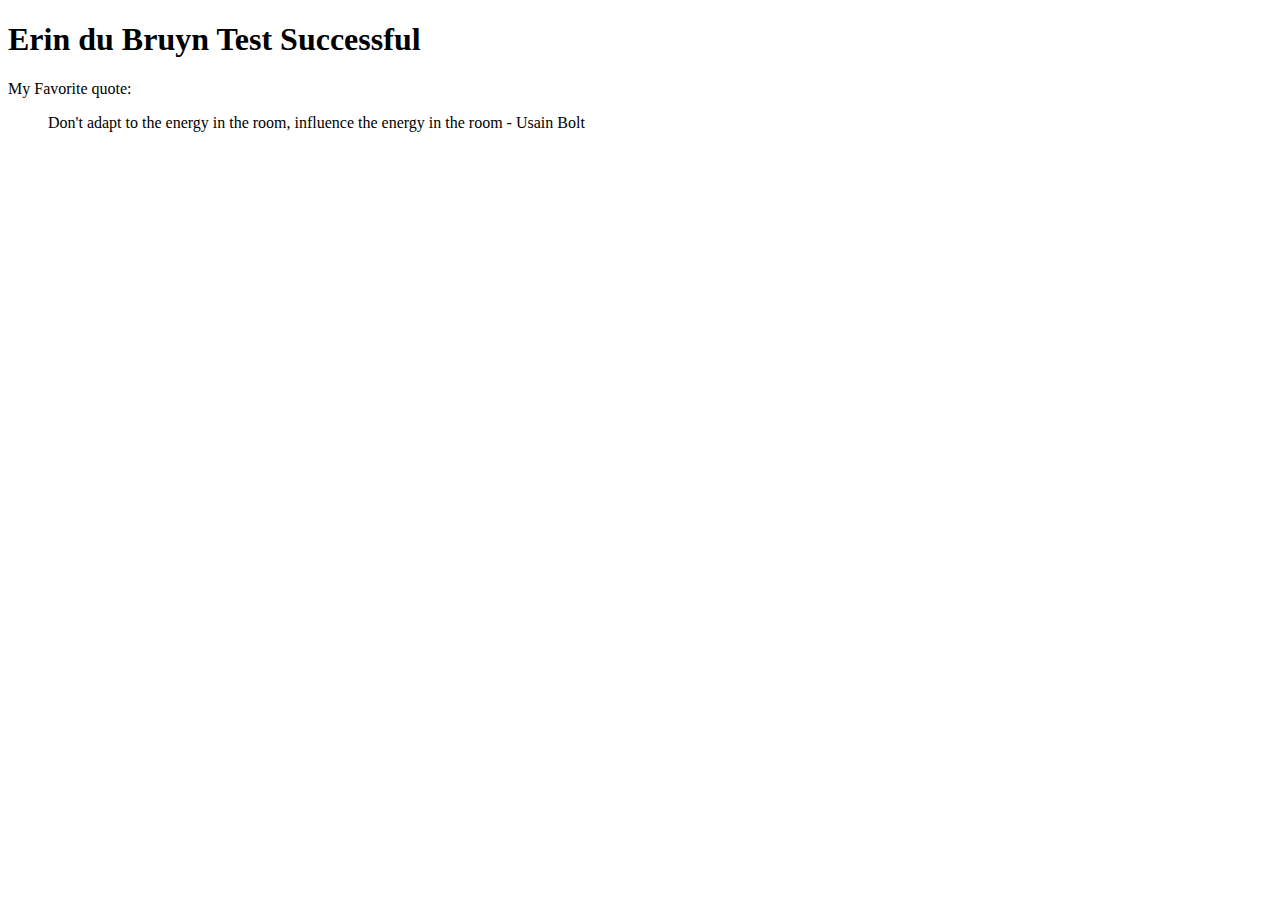
<file: assignment11_github/index.htm>
<!DOCTYPE html>
<html>

<head>
    <meta charset="utf-8">
    <title>GitHub Test</title>
</head>

<body>
    <header>
        <h1>Erin du Bruyn Test Successful</h1>
        <p>My Favorite quote:</p>
        <blockquote>
            <p>Don't adapt to the energy in the room, influence the energy in the room - Usain Bolt</p>
        </blockquote>
    </header>
</body>
</html>
</file>
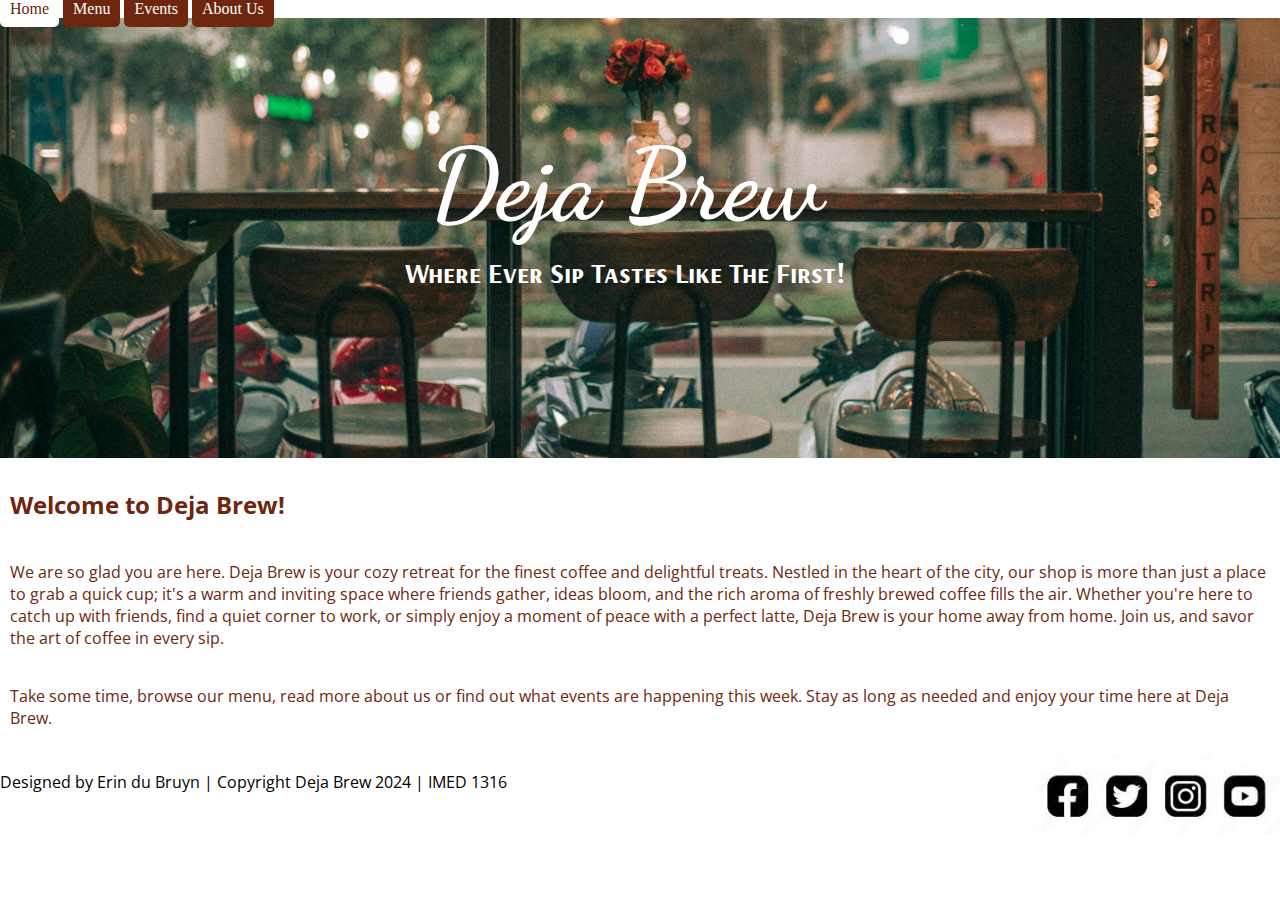
<file: external_project/index.htm>
<!DOCTYPE html>
<html lang="en">
<head>
    <meta name="viewport" content="width=device-width, initial-scale=1.0">
    <meta charset="UTF-8">
    <link rel="stylesheet" href="stylesheet.css">
    <!--Student ID: 7745500-->
    <title>Deja Drew</title>
</head>
<body>
    <nav>
        <a href="index.htm">Home</a>
         <a href="menu.htm">Menu</a>
         <a href="events.htm">Events</a>
         <a href="aboutus.htm">About Us</a>
 </nav>
    <header>
        <h1>Deja Brew<span>Where Ever Sip Tastes Like The First!</span></h1> 
    </header>
<main>
        <section>
        <h2>Welcome to Deja Brew! </h2>
        <p> We are so glad you are here. Deja Brew is your cozy retreat for the finest coffee and delightful treats. Nestled 
            in the heart of the city, our shop is more than just a place to grab a quick cup; it's a warm and 
            inviting space where friends gather, ideas bloom, and the rich aroma of freshly brewed coffee fills 
            the air. Whether you're here to catch up with friends, find a quiet corner to work, or simply enjoy 
            a moment of peace with a perfect latte, Deja Brew is your home away from home. Join us, and savor 
            the art of coffee in every sip.
        </p>
        <p>Take some time, browse our menu, read more about us or find out what events are happening this week.
            Stay as long as needed and enjoy your time here at Deja Brew.
        </p>
       </section>
    </main>

<footer>
    <p>Designed by Erin du Bruyn | Copyright Deja Brew 2024 | IMED 1316</p>
        <img src="images/socialmedia.jpg" alt="Social Media">
</footer>
</body>
</html>
</file>
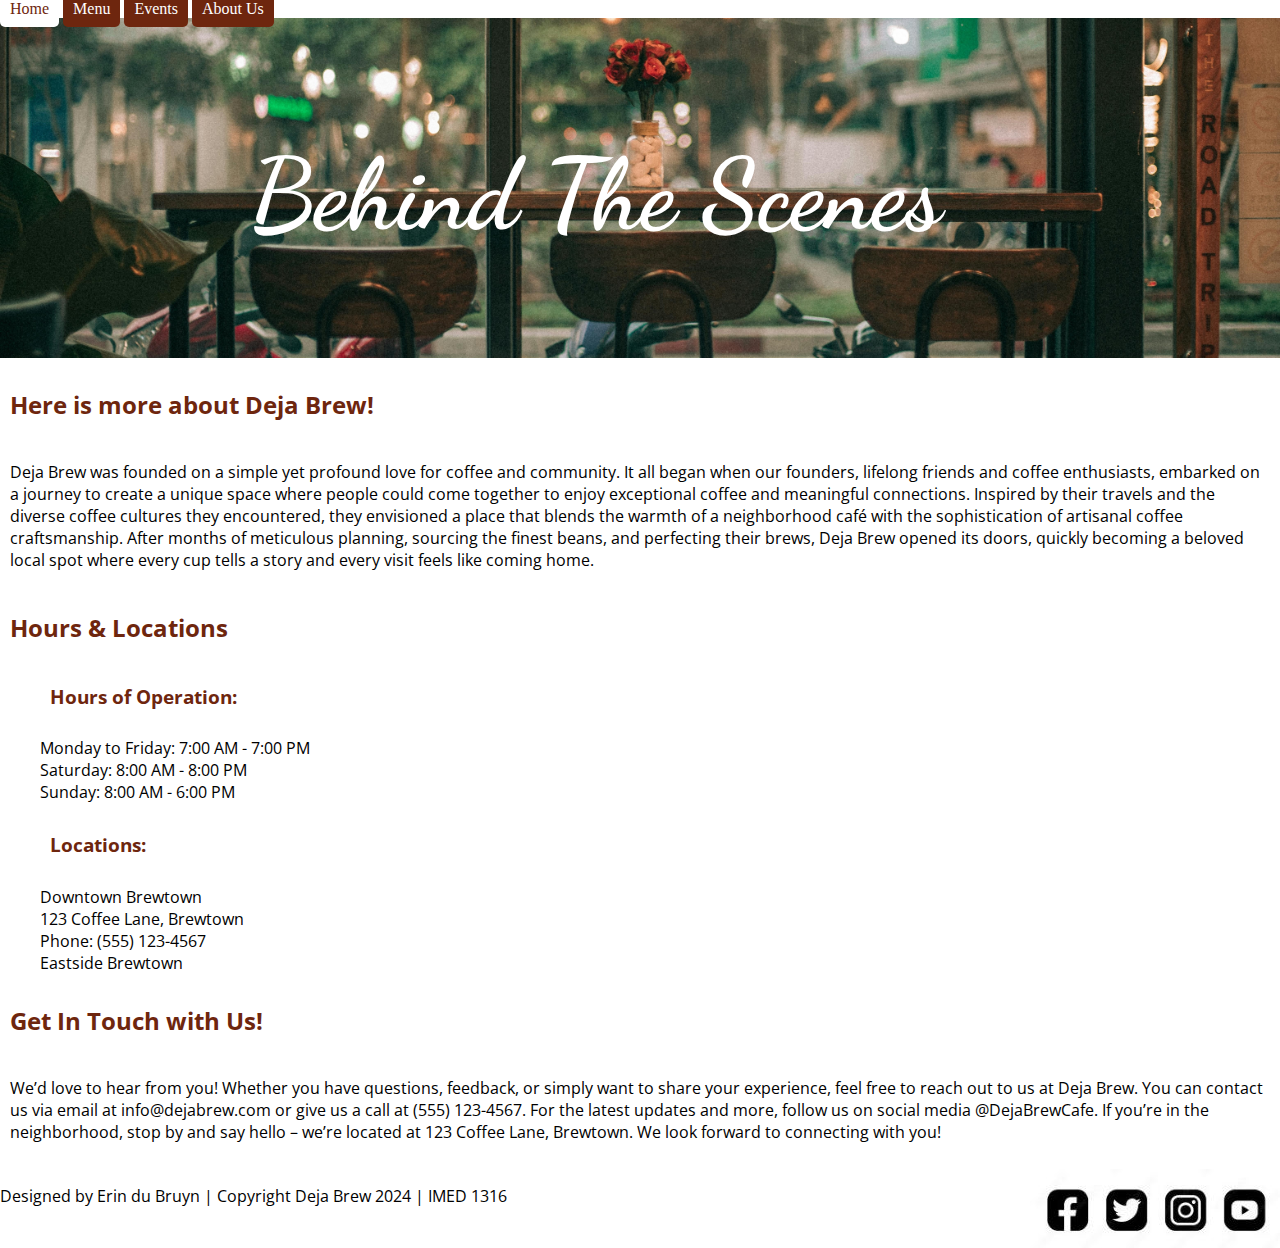
<file: external_project/aboutus.htm>
<!DOCTYPE html>
<html lang="en">
    <head>
        <!--Student ID:7745500-->
        <title>About Us</title>
        <link rel="stylesheet" href="stylesheet.css">
        <link rel="stylesheet" href="aboutus_stylesheet.css">
    </head>
    <body>
        <nav>
            <a href="index.htm">Home</a>
             <a href="menu.htm">Menu</a>
             <a href="events.htm">Events</a>
             <a href="aboutus.htm">About Us</a>
     </nav>
        <header>
            <h1>Behind The Scenes</h1> 
        </header>
        <main>
            <section>
            <h2>Here is more about Deja Brew!</h2>
            <p> Deja Brew was founded on a simple yet profound love for coffee and community. It all began when 
                our founders, lifelong friends and coffee enthusiasts, embarked on a journey to create a unique 
                space where people could come together to enjoy exceptional coffee and meaningful connections. 
                Inspired by their travels and the diverse coffee cultures they encountered, they envisioned a 
                place that blends the warmth of a neighborhood café with the sophistication of artisanal coffee 
                craftsmanship. After months of meticulous planning, sourcing the finest beans, and perfecting 
                their brews, Deja Brew opened its doors, quickly becoming a beloved local spot where every cup 
                tells a story and every visit feels like coming home.
            </p>
            </section>

            <section>
                <h2>Hours & Locations</h2>
                <ul>
                <h3> Hours of Operation:</h3>
                
                    <li>Monday to Friday: 7:00 AM - 7:00 PM</li>
                    <li>Saturday: 8:00 AM - 8:00 PM</li>
                    <li>Sunday: 8:00 AM - 6:00 PM</li>
                <h3>Locations:</h3> 
                    
                    <li>Downtown Brewtown</li>
                    
                    <li>123 Coffee Lane, Brewtown</li>
                    <li>Phone: (555) 123-4567</li>
                    <li>Eastside Brewtown</li>
                </ul>
                </section>

                <section>
                    <h2>Get In Touch with Us!</h2>
                    <p> We’d love to hear from you! Whether you have questions, feedback, or simply want to share 
                        your experience, feel free to reach out to us at Deja Brew. You can contact us via email 
                        at info@dejabrew.com or give us a call at (555) 123-4567. For the latest updates and more, 
                        follow us on social media @DejaBrewCafe. If you’re in the neighborhood, stop by and say 
                        hello – we’re located at 123 Coffee Lane, Brewtown. We look forward to connecting with you!
                    </p>
                </section>
        </main>
    
    <footer>
        <p>Designed by Erin du Bruyn | Copyright Deja Brew 2024 | IMED 1316</p>
            <img src="images/socialmedia.jpg" alt="Social Media">
    </footer>
    </body>
    </html>
</file>
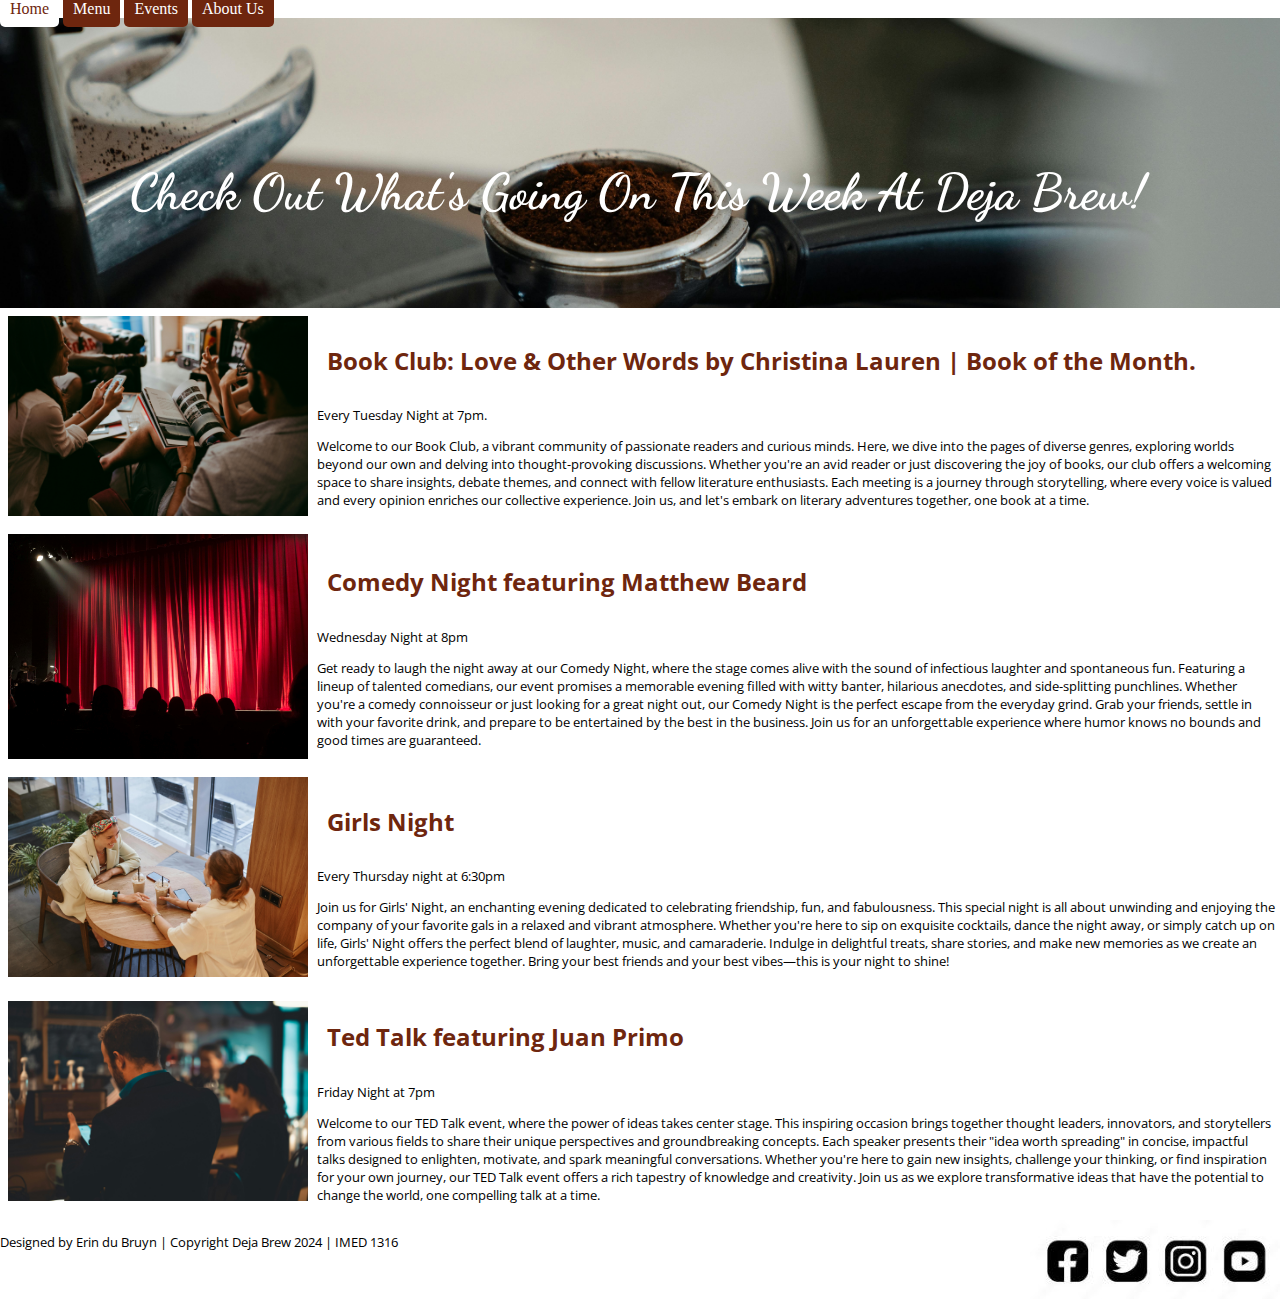
<file: external_project/events.htm>
<!DOCTYPE html>
<html lang="en">
    <head>
        <!--Student ID:7745500-->
        <title>Weekly Events</title>
        <link rel="stylesheet" href="stylesheet.css">
        <link rel="stylesheet" href="menu_stylesheet.css">
        <link rel="stylesheet" href="events_stylesheet.css">
    </head>
    <body>
        <nav>
            <a href="index.htm">Home</a>
             <a href="menu.htm">Menu</a>
             <a href="events.htm">Events</a>
             <a href="aboutus.htm">About Us</a>
     </nav>
        <header>
            <h1>Check Out What's Going On This Week At Deja Brew!</h1> 
        </header>
<main>
    <table>
        <tbody>
            <tr>
                <td><img src="images/bookclub.jpg" alt="Book Club">
                <td> 
                <h2>Book Club: Love & Other Words by Christina Lauren | Book of the Month.</h2>
                    <p>Every Tuesday Night at 7pm.</p>
                <p>Welcome to our Book Club, a vibrant community of passionate readers and curious minds. 
                    Here, we dive into the pages of diverse genres, exploring worlds beyond our own and delving 
                    into thought-provoking discussions. Whether you're an avid reader or just discovering the 
                    joy of books, our club offers a welcoming space to share insights, debate themes, and connect 
                    with fellow literature enthusiasts. Each meeting is a journey through storytelling, where 
                    every voice is valued and every opinion enriches our collective experience. Join us, and 
                    let's embark on literary adventures together, one book at a time.
                </p>
                </td>
            </tr>

            <tr>
                <td><img src="images/comedy.jpg" alt="Comedy Night">
                <td> 
                    <h2>Comedy Night featuring Matthew Beard</h2>
                    <p>Wednesday Night at 8pm</p>
                    <p>Get ready to laugh the night away at our Comedy Night, where the stage comes alive with 
                    the sound of infectious laughter and spontaneous fun. Featuring a lineup of talented 
                    comedians, our event promises a memorable evening filled with witty banter, hilarious 
                    anecdotes, and side-splitting punchlines. Whether you're a comedy connoisseur or just looking 
                    for a great night out, our Comedy Night is the perfect escape from the everyday grind. Grab 
                    your friends, settle in with your favorite drink, and prepare to be entertained by the best 
                    in the business. Join us for an unforgettable experience where humor knows no bounds and good 
                    times are guaranteed. </p></td>
               
            </tr>
            
            <tr>
                <td><img src="images/girlsnight.jpg" alt="Girls Night">
                <td> 
                    <h2>Girls Night</h2>
                    <p>Every Thursday night at 6:30pm</p>
                    <p>Join us for Girls' Night, an enchanting evening dedicated to celebrating friendship, fun, 
                    and fabulousness. This special night is all about unwinding and enjoying the company of your 
                    favorite gals in a relaxed and vibrant atmosphere. Whether you're here to sip on exquisite 
                    cocktails, dance the night away, or simply catch up on life, Girls' Night offers the perfect 
                    blend of laughter, music, and camaraderie. Indulge in delightful treats, share stories, and 
                    make new memories as we create an unforgettable experience together. Bring your best friends 
                    and your best vibes—this is your night to shine!</p></td>
                
            </tr>

            <tr>
                <td><img src="images/tedtalk.jpg" alt="Ted Talk ft Juan Primo">
                <td> 
                    <h2>Ted Talk featuring Juan Primo</h2>
                    <p>Friday Night at 7pm</p>
                    <p>Welcome to our TED Talk event, where the power of ideas takes center stage. This inspiring 
                    occasion brings together thought leaders, innovators, and storytellers from various fields to 
                    share their unique perspectives and groundbreaking concepts. Each speaker presents their "idea 
                    worth spreading" in concise, impactful talks designed to enlighten, motivate, and spark 
                    meaningful conversations. Whether you're here to gain new insights, challenge your thinking, 
                    or find inspiration for your own journey, our TED Talk event offers a rich tapestry of 
                    knowledge and creativity. Join us as we explore transformative ideas that have the potential 
                    to change the world, one compelling talk at a time.</p></td>
            
            </tr>
            
            </tbody>
                      
    </table>
                
    <footer>
        <p>Designed by Erin du Bruyn | Copyright Deja Brew 2024 | IMED 1316</p>
        <img src="images/socialmedia.jpg" alt="Social Media">
    </footer>
</main>
</body>
</html>
</file>
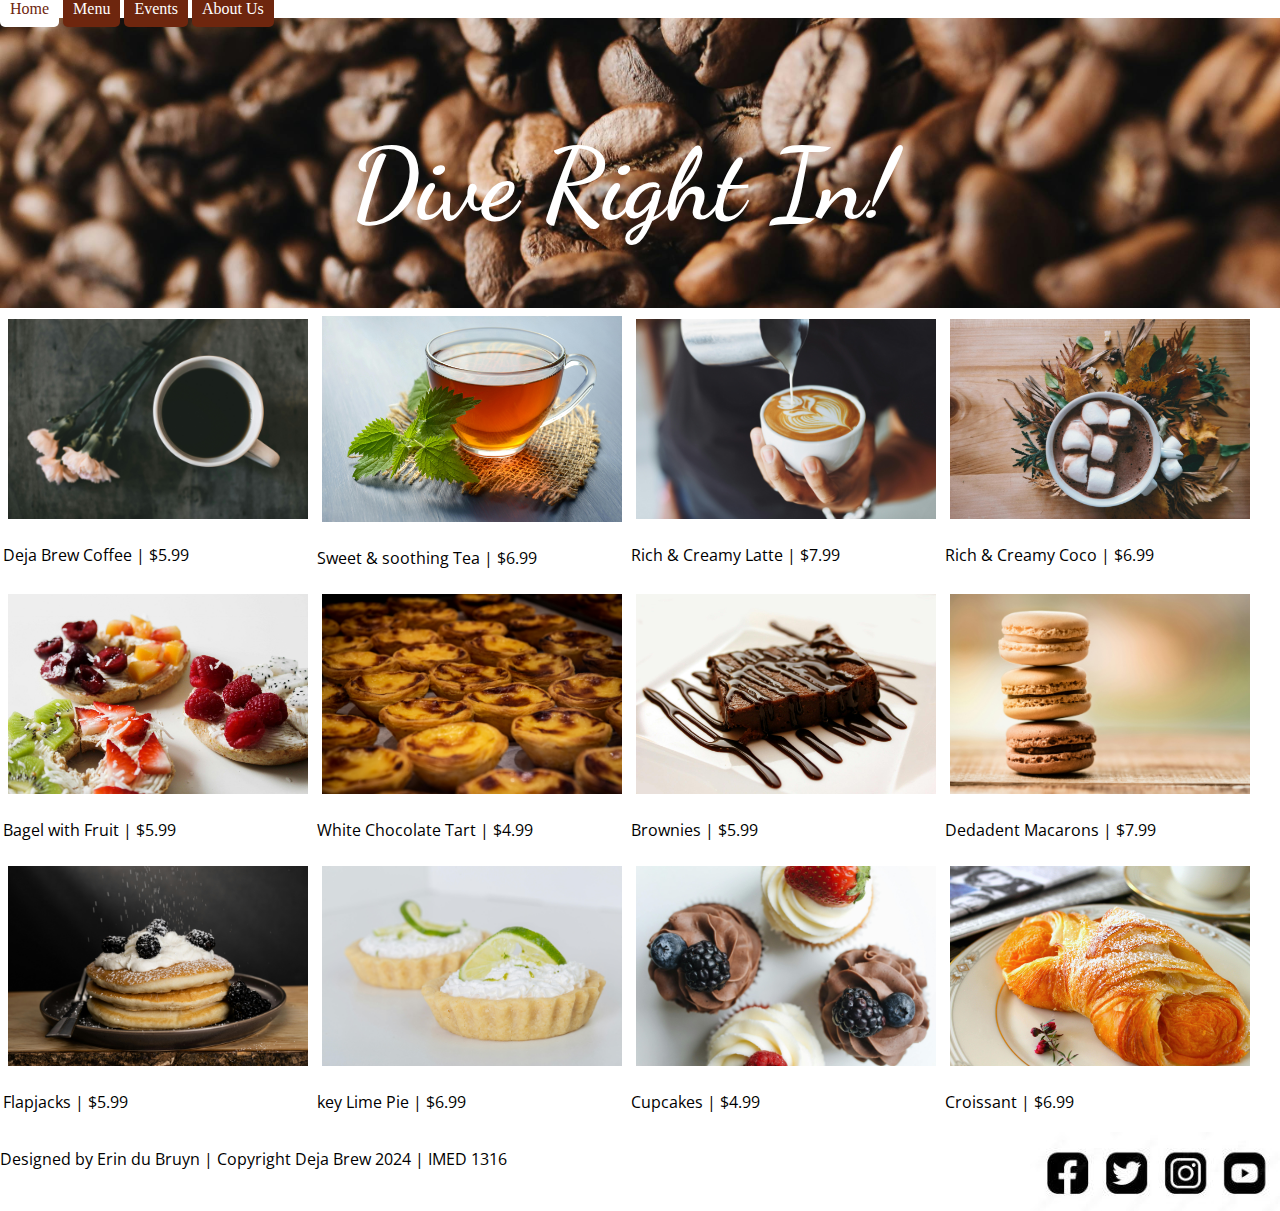
<file: external_project/menu.htm>
<!DOCTYPE html>
<html lang="en">
    <head>
        <!--Student ID:7745500-->
        <title>Menu</title>
        <link rel="stylesheet" href="stylesheet.css">
        <link rel="stylesheet" href="menu_stylesheet.css">
    </head>
    <body>
        <nav>
            <a href="index.htm">Home</a>
             <a href="menu.htm">Menu</a>
             <a href="events.htm">Events</a>
             <a href="aboutus.htm">About Us</a>
     </nav>
        <header>
            <h1>Dive Right In!</h1> 
        </header>
    
<main>
<table id="menu">
<tbody>
<tr>
    <td><img src="images/coffee.jpg" alt="Black Coffee">
        <p>Deja Brew Coffee | $5.99</p>
    </td>


    <td><img src="images/tea.jpg" alt="Tea">
        <p>Sweet & soothing Tea | $6.99</p>
    </td>



    <td><img src="images/latte.jpg" alt="Latte">
        <p>Rich & Creamy Latte | $7.99</p>
    </td>



    <td><img src="images/hotchoc.jpg" alt="Hot Chocolate">
        <p>Rich & Creamy Coco | $6.99</p>
    </td>

</tr>

<tr>
    <td><img src="images/bagel.jpg" alt="Bagel">
        <p>Bagel with Fruit | $5.99</p>
    </td>


    <td><img src="images/tart.jpg" alt="Tart">
        <p>White Chocolate Tart | $4.99</p>
    </td>



    <td><img src="images/brownie.jpg" alt="Brownie">
        <p>Brownies | $5.99</p>
    </td>



    <td><img src="images/macarons.jpg" alt="Macarons">
        <p>Dedadent Macarons | $7.99</p>
    </td>

</tr>

<tr>
    <td><img src="images/flapjack.jpg" alt="Flapjacks">
        <p>Flapjacks | $5.99</p>
    </td>


    <td><img src="images/keypie.jpg" alt="Key Lime Pie">
        <p>key Lime Pie | $6.99</p>
    </td>



    <td><img src="images/cupcake.jpg" alt="Cupcakes">
        <p>Cupcakes | $4.99</p>
    </td>



    <td><img src="images/crossaint.jpg" alt="Crossaint">
        <p>Croissant | $6.99</p>
    </td>

</tr>
</tbody>
          
</table>
    
<footer>
            <p>Designed by Erin du Bruyn | Copyright Deja Brew 2024 | IMED 1316</p>
            <img src="images/socialmedia.jpg" alt="Social Media">
</footer>
</main>
    </body>
    </html>
</file>
<file: external_project/stylesheet.css>
@import url('https://fonts.googleapis.com/css2?family=Dancing+Script:wght@400..700&display=swap');
@import url('https://fonts.googleapis.com/css2?family=Arsenal+SC:ital,wght@0,400;0,700;1,400;1,700&family=Dancing+Script:wght@400..700&display=swap');
@import url('https://fonts.googleapis.com/css2?family=Open+Sans:ital,wght@0,300..800;1,300..800&display=swap');

body {
    margin: 0;
}

header {
    padding: 20px 0;
    background-image: url("images/banner2.jpg");
    height: 400px;
    background-size: cover;
}

header h1 {
    padding: 10px;
    padding-left: 50px;
    display: inline-block;
    transform: translateX(380px) translateY(10px);
    font-family: "Dancing Script", cursive;
    font-size: 100px;
    color: #fff; 
}

h1 span {
    display: block;
    font-size: 1.75rem;
    font-family: "Arsenal SC", sans-serif;
    transform: translateX(-25px) translateY(10px);

}

h2, section p {
    font-family: "Open Sans", sans-serif;
    color: #6E260E;
    padding: 10px;

}
nav a {
    text-decoration: none;
    background-color: #6E260E;
    color: #fff;
    padding: 10px;
    border-radius: 5px;
    list-style-type: none;
}

nav a:hover {
    background: #fff;
    color: #6E260E;
}

footer {
    display: flex;
    font-family: "Open Sans", sans-serif;
}

footer p {
    flex: 1 1 50%;
}

footer p:nth-of-type(2) {
    text-align: right;
}

/*Media Queries
  For Phones*/
  @media only screen and (max-width: 890px) {

    h1 {
      transform: translateX(-135px) translateY(0px);
    }
  
    h1 {
      line-height: initial;
      width: 100%;
      font-size: 3rem;
    }
  
  main {
    display: block;
  }
    
  }
</file>
<file: external_project/aboutus_stylesheet.css>
@import url('https://fonts.googleapis.com/css2?family=Dancing+Script:wght@400..700&display=swap');
@import url('https://fonts.googleapis.com/css2?family=Arsenal+SC:ital,wght@0,400;0,700;1,400;1,700&family=Dancing+Script:wght@400..700&display=swap');
@import url('https://fonts.googleapis.com/css2?family=Open+Sans:ital,wght@0,300..800;1,300..800&display=swap');


header {
    height: 300px;
}

header h1 {
    transform: translateX(200px) translateY(20px);
}

ul li {
    list-style-type: none;
    font-family: "Open Sans", sans-serif;
}

section p {
    color: #000;
}

h3 {
    font-family: "Open Sans", sans-serif;
    color: #6E260E;
    padding: 10px;

}
</file>
<file: external_project/menu_stylesheet.css>
@import url('https://fonts.googleapis.com/css2?family=Dancing+Script:wght@400..700&display=swap');
@import url('https://fonts.googleapis.com/css2?family=Arsenal+SC:ital,wght@0,400;0,700;1,400;1,700&family=Dancing+Script:wght@400..700&display=swap');
@import url('https://fonts.googleapis.com/css2?family=Open+Sans:ital,wght@0,300..800;1,300..800&display=swap');

header {
    padding: 20px 0;
    background-image: url("images/beans.jpg");
    height: 250px;
    background-size: cover;
    
}

table img {
    max-height: 300px;
    max-width: 300px;
    padding: 5px;
}

h1 {
    font-family: "Arsenal SC", sans-serif;
    font-size: 70px;
    color: #6E260E;
    text-align: center;
}

header h1 {
    transform: translateX(300px) translateY(10px);
}

nav a {
    text-decoration: none;
    background-color: #6E260E;
    color: #fff;
    padding: 10px;
    border-radius: 5px;
    list-style-type: none;
}

nav a:hover {
    background: #fff;
    color: #6E260E;
}

td p {
    font-family: "Open Sans", sans-serif;
}

/* CSS Grid Work */
#menu-page {
    display: grid;
    grid-template-columns: 8fr ;
    grid-template-rows: auto;
    grid-template-areas: 
    "ingredients instructions"
    "ingredients image"
    "ingredients nutrition";
    grid-gap: 5px 5px;
}

#ingredients {
    grid-area: ingredients; 
}

#instructions {
    grid-area: instructions;
}

#nutrition {
    grid-area: nutrition;
    
}

#image {
    grid-area: image;
}


/*Media Queries
  For Phones*/
@media only screen and (max-width: 890px) {

    h1 {
      transform: translateX(-135px) translateY(0px);
    }
  
    h1, h2 {
      line-height: initial;
      width: 100%;
      font-size: 3rem;
    }
  
  main {
    display: block;
  }
    
  }
</file>
<file: external_project/events_stylesheet.css>
@import url('https://fonts.googleapis.com/css2?family=Dancing+Script:wght@400..700&display=swap');
@import url('https://fonts.googleapis.com/css2?family=Arsenal+SC:ital,wght@0,400;0,700;1,400;1,700&family=Dancing+Script:wght@400..700&display=swap');
@import url('https://fonts.googleapis.com/css2?family=Open+Sans:ital,wght@0,300..800;1,300..800&display=swap');

header {
    padding: 20px 0;
    background-image: url("images/banner4.jpg");
    height: 250px;
    background-size: cover;
    
}

header h1 {
    font-family: "Dancing Script", cursive;
    transform: translateX(80px) translateY(80px);
    font-size: 50px;
   
}

table img {
    max-height: 300px;
    max-width: 300px;
    padding: 5px;
}

p {
    font-family: "Open Sans", sans-serif;
    font-size: 13px;

}
</file>
